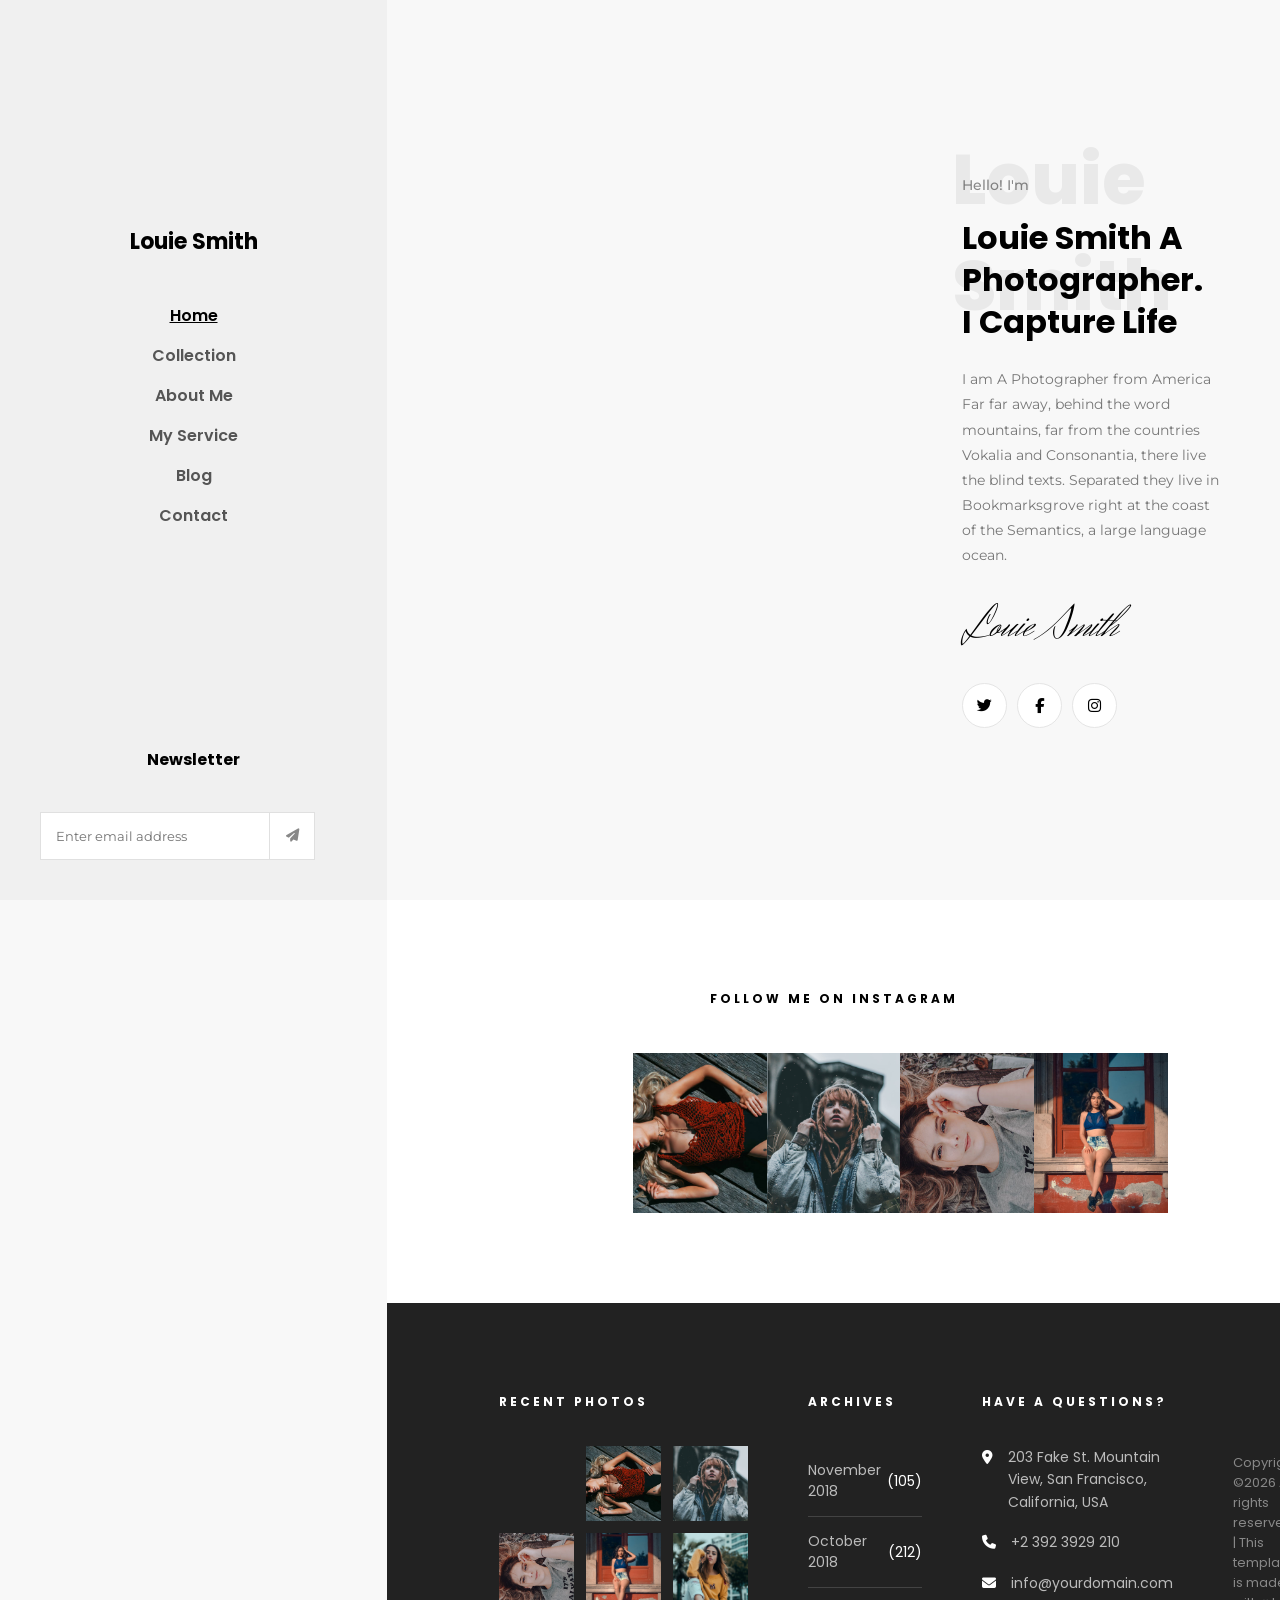
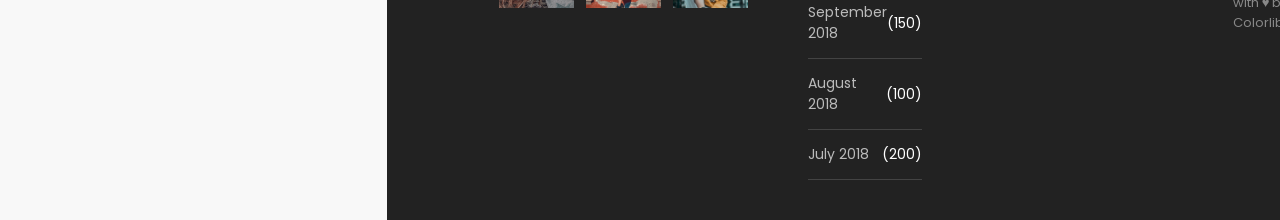
<file: index.html>
<!DOCTYPE html>
<html lang="en">
<head>
    <meta charset="UTF-8">
    <meta name="viewport" content="width=device-width, initial-scale=1.0">
    <title>display flex site</title>
    <link rel="stylesheet" href="home.css">
    <link rel="stylesheet" href="https://cdnjs.cloudflare.com/ajax/libs/font-awesome/6.5.0/css/all.min.css">
    <link rel="preconnect" href="https://fonts.googleapis.com">
    <link rel="preconnect" href="https://fonts.gstatic.com" crossorigin>
    <link href="https://fonts.googleapis.com/css2?family=Poppins:wght@300;400;500;600;700;800&family=Montserrat:wght@400;500;600;700&display=swap" rel="stylesheet">
    <link rel="preconnect" href="https://fonts.googleapis.com">
    <link rel="preconnect" href="https://fonts.gstatic.com" crossorigin>
    <link href="https://fonts.googleapis.com/css2?family=Herr+Von+Muellerhoff&family=Roboto:ital,wght@0,100..900;1,100..900&display=swap" rel="stylesheet">
    <link rel="stylesheet" href="https://cdnjs.cloudflare.com/ajax/libs/font-awesome/6.5.0/css/all.min.css">
    <link href="https://fonts.googleapis.com/css2?family=Dancing+Script:wght@600&family=Poppins:wght@300;400;500;600;700;800&family=Montserrat:wght@400;500;600;700&display=swap" rel="stylesheet">
</head>
<body>
    
</body>
    <div class="espaco1">
        <aside class="barralateral">
            <div class="topobarralateral">
                <div class="louie">
                    <div class="imagemlouie">
                    </div>
                        <h2>Louie Smith</h2>
                    </div>
                    <ul class="home">
                        <li class="aura"><a href="index.html">Home</a></li>
                        <li><a href="collectionindex.html">Collection</a></li>
                        <li><a href="aboutMeindex.html">About Me</a></li>
                        <li><a href="myserciveindex.html">My Service</a></li>
                        <li><a href="blogindex.html">Blog</a></li>
                        <li><a href="contactindex.html">Contact</a></li>
                    </ul>
            </div>

            <div class="caixatxt">
                <h4>Newsletter</h4>
                <form class="Newsletter">
                    <input type="email" placeholder="Enter email address">
                    <button type="submit">
                        <i class="fa-solid fa-paper-plane"></i>
                    </button>
                </form>
            </div>
        </aside>

        <main class="menu">

            <section class="louiegrande">
                <div class="louiegrandeimg2">
                </div>
                <div class="louieinfo">
                    <div class="louisetxt">
                        <span class="hello">Hello! I'm </span>
                        <h1 class="nome"> Louie Smith </h1>
                        <h2 class="titulo">
                            <span class="cor1">Louie Smith</span>
                            <span class="cor2">A Photographer.</span>
                            <span class="cor1">I Capture Life</span>
                        </h2>

                        <p>
                            I am A Photographer from America Far far away, behind the word mountains,
                            far from the countries Vokalia and Consonantia, there live the blind texts.
                            Separated they live in Bookmarksgrove right at the coast of the Semantics,
                            a large language ocean.
                        </p>

                        <h3 class="assinatura"> Louie Smith</h3>
                        <div class="redes">
                            <a href="#"><i class="fa-brands fa-twitter"></i></a>
                            <a href="#"><i class="fa-brands fa-facebook-f"></i></a>
                            <a href="#"><i class="fa-brands fa-instagram"></i></a>
                        </div>


                    </div>

                </div>

            </section>
            <section class="instagram">
            <h2>FOLLOW ME ON INSTAGRAM</h2>

            <div class="insta">
                <a class="instagramimg1 instahover" href="#"></a>
                <a class="instagramimg2 instahover" href="#"></a>
                <a class="instagramimg3 instahover" href="#"></a>
                <a class="instagramimg4 instahover" href="#"></a>
                <a class="instagramimg5 instahover" href="#"></a>
            </div>
      </section>

      <footer class="footer">
        <div class="footer2">
            <div class="footer-fotos">
                <h3>RECENT PHOTOS</h3>
                <div class="fotos">
                    <a class="foto1" href="#"></a>
                    <a class="foto2" href="#"></a>
                    <a class="foto3" href="#"></a>
                    <a class="foto4" href="#"></a>
                    <a class="foto5" href="#"></a>
                    <a class="foto6" href="#"></a>
                </div>

            </div>

            <div class="footer-fotos">
                <h3>ARCHIVES</h3>
                <ul class="archives">
                     <li><span>November 2018</span> <span>(105)</span></li>
                    <li><span>October 2018</span> <span>(212)</span></li>
                    <li><span>September 2018</span> <span>(150)</span></li>
                    <li><span>August 2018</span> <span>(100)</span></li>
                    <li><span>July 2018</span> <span>(200)</span></li>
                </ul>

            </div>
            <div class="footer-fotos">
                <h3>HAVE A QUESTIONS?</h3>

                <div class="contato">
                        <div class="info">
                            <i class="fa-solid fa-location-dot"></i>
                            <p>203 Fake St. Mountain View, San Francisco, California, USA</p>
                        </div>
                        <div class="info">
                            <i class="fa-solid fa-phone"></i>
                            <p>+2 392 3929 210</p>
                        </div>
                        <div class="info">
                            <i class="fa-solid fa-envelope"></i>
                            <p>info@yourdomain.com</p>
                        </div>
                        

                </div>

            </div>
            <div class="copyright">
                <p>Copyright ©2026 All rights reserved | This template is made with ♥ by Colorlib</p>
            </div>

        </div>

      </footer>
        </main>
    </div>
<body>
</body>
</html>
</file>
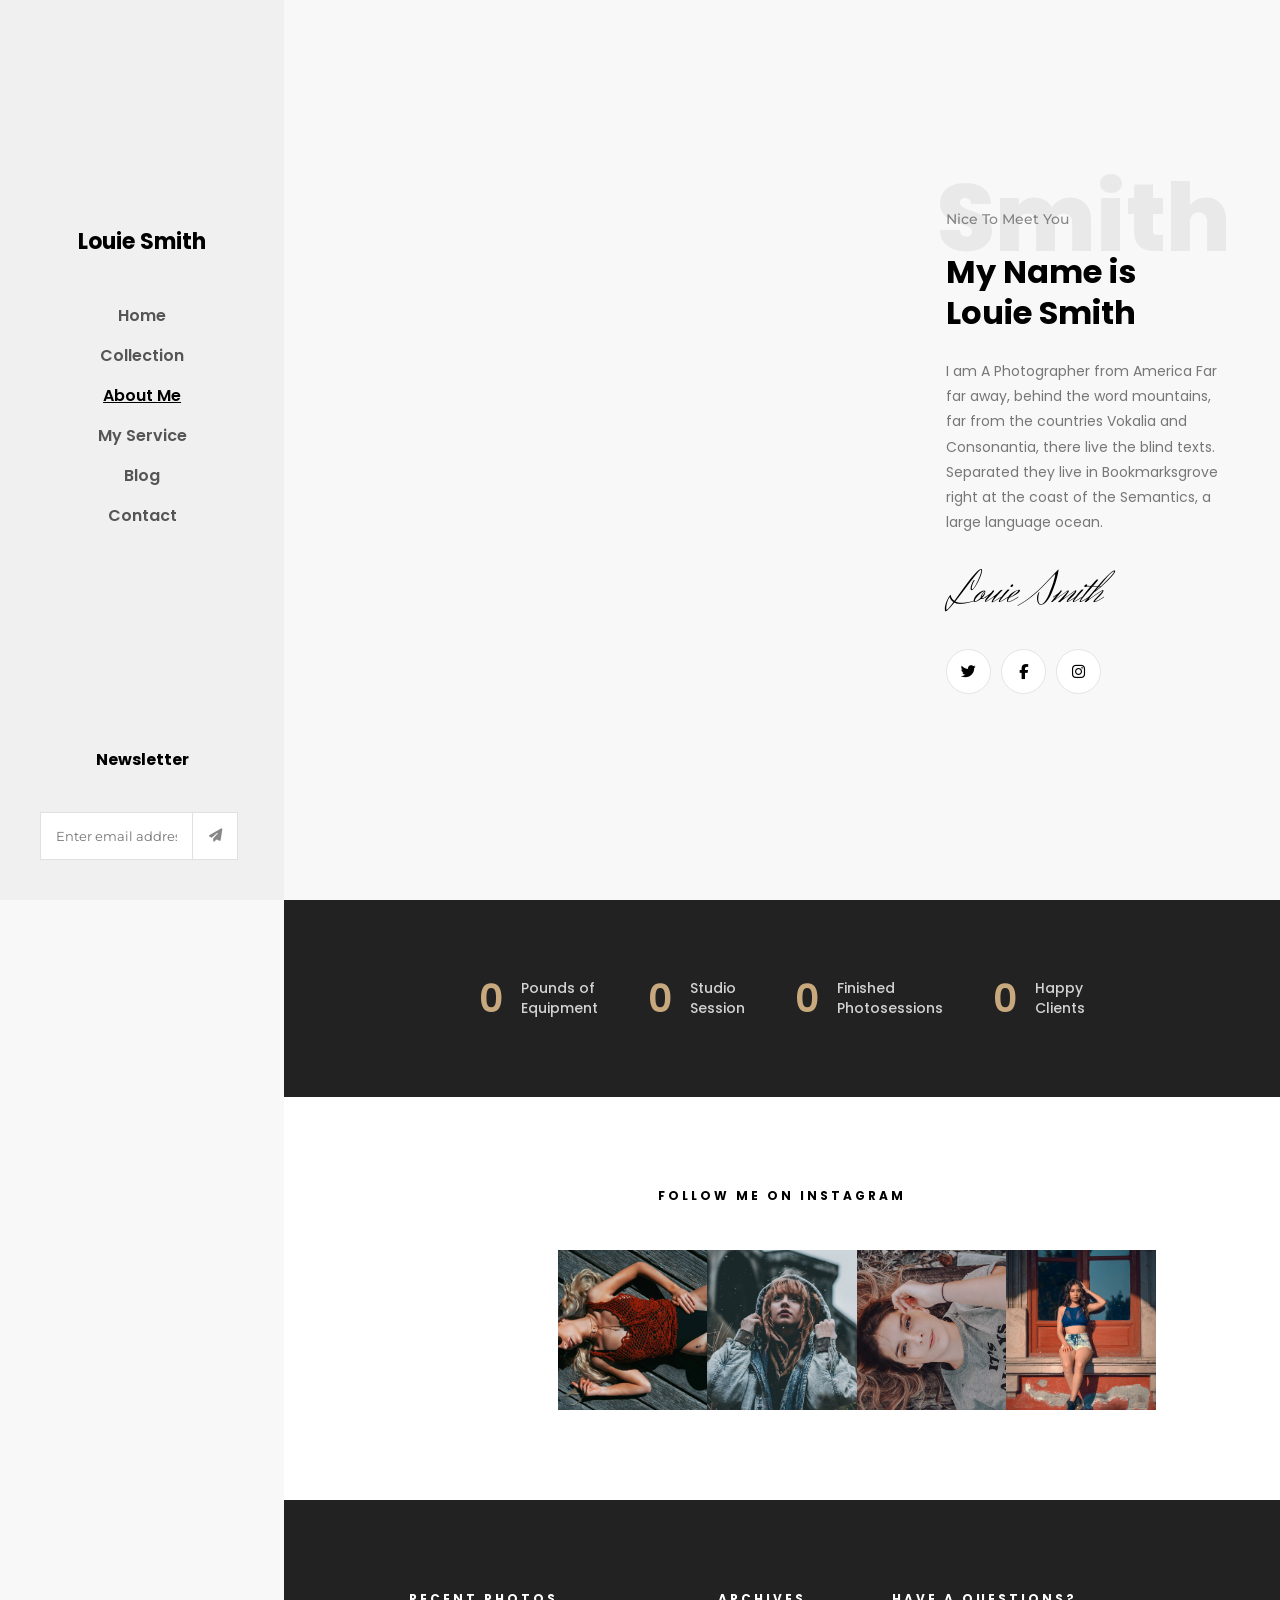
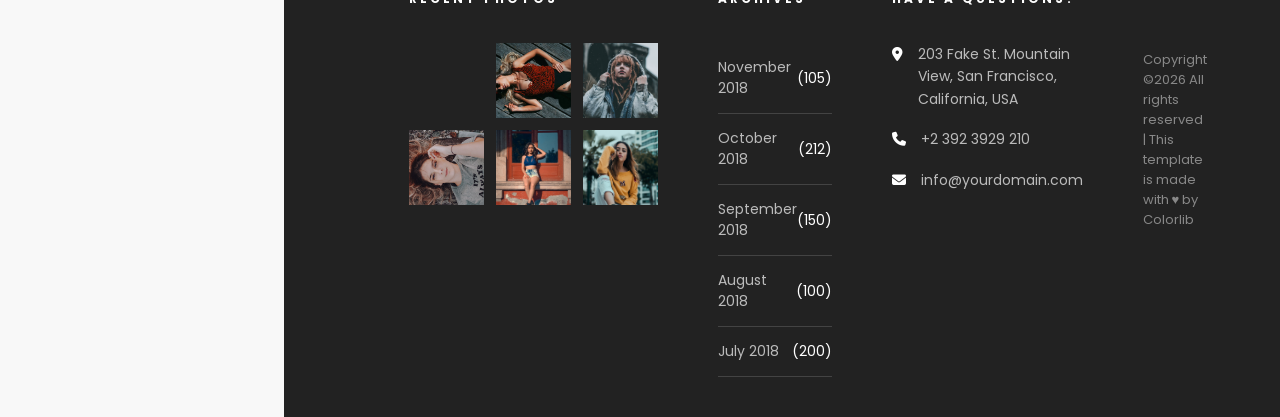
<file: aboutMeindex.html>
<!DOCTYPE html>
<html lang="en">
<head>
    <meta charset="UTF-8">
    <meta name="viewport" content="width=device-width, initial-scale=1.0">
    <title>display flex site</title>
    <link rel="stylesheet" href="about.css">
    <link rel="stylesheet" href="https://cdnjs.cloudflare.com/ajax/libs/font-awesome/6.5.0/css/all.min.css">
    <link rel="preconnect" href="https://fonts.googleapis.com">
    <link rel="preconnect" href="https://fonts.gstatic.com" crossorigin>
    <link href="https://fonts.googleapis.com/css2?family=Poppins:wght@300;400;500;600;700;800&family=Montserrat:wght@400;500;600;700&display=swap" rel="stylesheet">
    <link rel="preconnect" href="https://fonts.googleapis.com">
    <link rel="preconnect" href="https://fonts.gstatic.com" crossorigin>
    <link href="https://fonts.googleapis.com/css2?family=Herr+Von+Muellerhoff&family=Roboto:ital,wght@0,100..900;1,100..900&display=swap" rel="stylesheet">
    <link rel="stylesheet" href="https://cdnjs.cloudflare.com/ajax/libs/font-awesome/6.5.0/css/all.min.css">
    <link href="https://fonts.googleapis.com/css2?family=Dancing+Script:wght@600&family=Poppins:wght@300;400;500;600;700;800&family=Montserrat:wght@400;500;600;700&display=swap" rel="stylesheet">
</head>
<body>
    <div class="espaco1">
        <aside class="barralateral">
            <div class="topobarralateral">
                <div class="louie">
                    <div class="imagemlouie">
                    </div>
                        <h2>Louie Smith</h2>
                    </div>
                    <ul class="home">
                        <li><a href="index.html">Home</a></li>
                        <li><a href="collectionindex.html">Collection</a></li>
                        <li class="aura"><a href="aboutMeindex.html">About Me</a></li>
                        <li><a href="myserciveindex.html">My Service</a></li>
                        <li><a href="blogindex.html">Blog</a></li>
                        <li><a href="contactindex.html">Contact</a></li>
                    </ul>
            </div>

            <div class="caixatxt">
                <h4>Newsletter</h4>
                <form class="Newsletter">
                    <input type="email" placeholder="Enter email address">
                    <button type="submit">
                        <i class="fa-solid fa-paper-plane"></i>
                    </button>
                </form>
            </div>
        </aside>

        <main class="menu">
            <section class="about">
                <div class="img">
                </div>
                <div class="infomenu">
                        <div class="infotxt">
                            <span class="subtitulo">Nice To Meet You</span>
                            <h1 class="nome">Smith</h1>

                                <h2 class="titulo">My Name is Louie Smith</h2>

            <p>
              I am A Photographer from America Far far away, behind the word mountains,
              far from the countries Vokalia and Consonantia, there live the blind texts.
              Separated they live in Bookmarksgrove right at the coast of the Semantics,
              a large language ocean.
            </p>

            <h3 class="assinatura">Louie Smith</h3>

                                <div class="redes">
                                    <a href="#"><i class="fa-brands fa-twitter"></i></a>
                                    <a href="#"><i class="fa-brands fa-facebook-f"></i></a>
                                    <a href="#"><i class="fa-brands fa-instagram"></i></a>
                                </div>
                        </div>
                </div>

            </section>

        <section class="contadores">
            <div class="contadorhugo ">
                <h2 class="contador" data-target="120">0</h2>
                <p>Pounds of<br>Equipment</p>
            </div>

            <div class="contadorhugo">
                 <h2 class="contador" data-target="150">0</h2>
                <p>Studio<br>Session</p>
            </div>

            <div class="contadorhugo">
                <h2 class="contador" data-target="200">0</h2>
                <p>Finished<br>Photosessions</p>
             </div>

            <div class="contadorhugo">
                <h2 class="contador" data-target="200">0</h2>
                <p>Happy<br>Clients</p>
            </div>

            </section>

            <section class="instagram">
            <h2>FOLLOW ME ON INSTAGRAM</h2>

            <div class="insta">
                <a class="instagramimg1 instahover" href="#"></a>
                <a class="instagramimg2 instahover" href="#"></a>
                <a class="instagramimg3 instahover" href="#"></a>
                <a class="instagramimg4 instahover" href="#"></a>
                <a class="instagramimg5 instahover" href="#"></a>
            </div>
            </section>
            
            
            <footer class="footer">
        <div class="footer2">
            <div class="footer-fotos">
                <h3>RECENT PHOTOS</h3>
                <div class="fotos">
                    <a class="foto1" href="#"></a>
                    <a class="foto2" href="#"></a>
                    <a class="foto3" href="#"></a>
                    <a class="foto4" href="#"></a>
                    <a class="foto5" href="#"></a>
                    <a class="foto6" href="#"></a>
                </div>

            </div>

            <div class="footer-fotos">
                <h3>ARCHIVES</h3>
                <ul class="archives">
                     <li><span>November 2018</span> <span>(105)</span></li>
                    <li><span>October 2018</span> <span>(212)</span></li>
                    <li><span>September 2018</span> <span>(150)</span></li>
                    <li><span>August 2018</span> <span>(100)</span></li>
                    <li><span>July 2018</span> <span>(200)</span></li>
                </ul>

            </div>
            <div class="footer-fotos">
                <h3>HAVE A QUESTIONS?</h3>

                <div class="contato">
                        <div class="info">
                            <i class="fa-solid fa-location-dot"></i>
                            <p>203 Fake St. Mountain View, San Francisco, California, USA</p>
                        </div>
                        <div class="info">
                            <i class="fa-solid fa-phone"></i>
                            <p>+2 392 3929 210</p>
                        </div>
                        <div class="info">
                            <i class="fa-solid fa-envelope"></i>
                            <p>info@yourdomain.com</p>
                        </div>
                        

                </div>

            </div>
            <div class="copyright">
                <p>Copyright ©2026 All rights reserved | This template is made with ♥ by Colorlib</p>
            </div>

        </div>

      </footer>
    </main>
    </div>

    <script>
    const counters = document.querySelectorAll(".counter");

    counters.forEach(counter => {
      counter.innerText = "0";

      const updateCounter = () => {
        const target = +counter.getAttribute("data-target");
        const current = +counter.innerText;

        const increment = target / 60;

        if (current < target) {
          counter.innerText = Math.ceil(current + increment);
          setTimeout(updateCounter, 50);
        } else {
          counter.innerText = target;
        }
      };

      updateCounter();
    });
  </script>

    
</body>
</html>
</file>
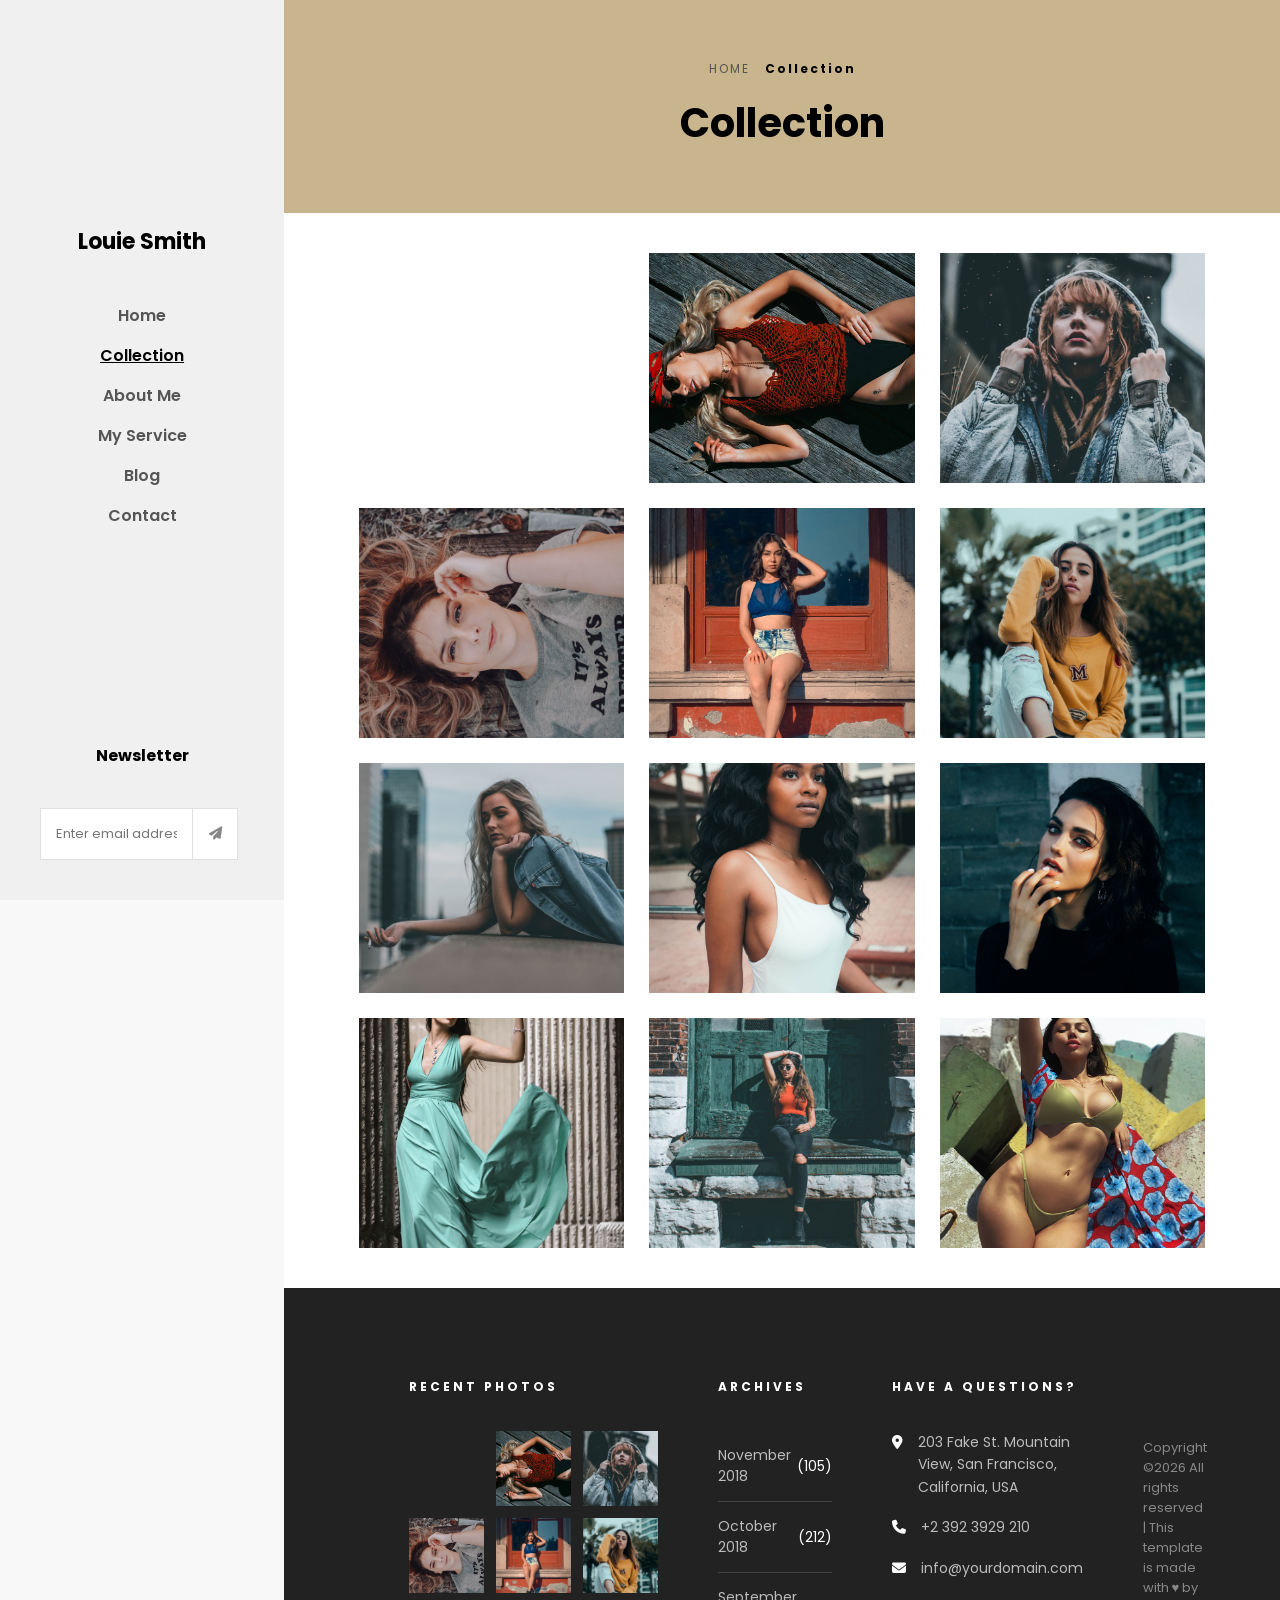
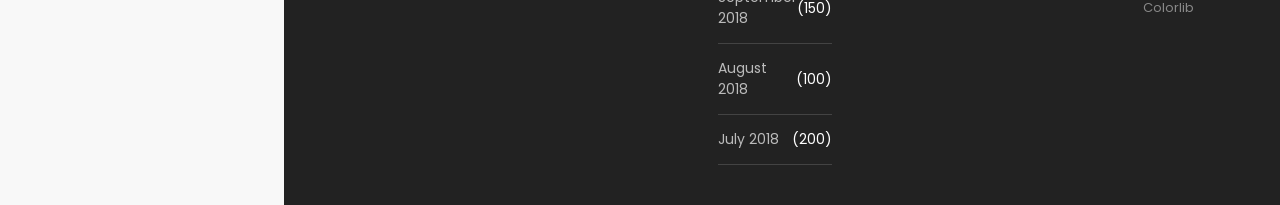
<file: collectionindex.html>
<!DOCTYPE html>
<html lang="en">
<head>
    <meta charset="UTF-8">
    <meta name="viewport" content="width=device-width, initial-scale=1.0">
    <title>display flex site</title>
    <link rel="stylesheet" href="collection.css">
    <link rel="stylesheet" href="https://cdnjs.cloudflare.com/ajax/libs/font-awesome/6.5.0/css/all.min.css">
    <link rel="preconnect" href="https://fonts.googleapis.com">
    <link rel="preconnect" href="https://fonts.gstatic.com" crossorigin>
    <link href="https://fonts.googleapis.com/css2?family=Poppins:wght@300;400;500;600;700;800&family=Montserrat:wght@400;500;600;700&display=swap" rel="stylesheet">
    <link rel="preconnect" href="https://fonts.googleapis.com">
    <link rel="preconnect" href="https://fonts.gstatic.com" crossorigin>
    <link href="https://fonts.googleapis.com/css2?family=Herr+Von+Muellerhoff&family=Roboto:ital,wght@0,100..900;1,100..900&display=swap" rel="stylesheet">
    <link rel="stylesheet" href="https://cdnjs.cloudflare.com/ajax/libs/font-awesome/6.5.0/css/all.min.css">
    <link href="https://fonts.googleapis.com/css2?family=Dancing+Script:wght@600&family=Poppins:wght@300;400;500;600;700;800&family=Montserrat:wght@400;500;600;700&display=swap" rel="stylesheet">
</head>
<body>
    <div class="espaco1">
        <aside class="barralateral">
            <div class="topobarralateral">
                <div class="louie">
                    <div class="imagemlouie">
                    </div>
                        <h2>Louie Smith</h2>
                    </div>
                    <ul class="home">
                        <li><a href="index.html">Home</a></li>
                        <li class="aura"><a href="collectionindex.html">Collection</a></li>
                        <li><a href="aboutMeindex.html">About Me</a></li>
                        <li><a href="myserciveindex.html">My Service</a></li>
                        <li><a href="blogindex.html">Blog</a></li>
                        <li><a href="contactindex.html">Contact</a></li>
                    </ul>
            </div>

            <div class="caixatxt">
                <h4>Newsletter</h4>
                <form class="Newsletter">
                    <input type="email" placeholder="Enter email address">
                    <button type="submit">
                        <i class="fa-solid fa-paper-plane"></i>
                    </button>
                </form>
            </div>
        </aside>

        <main class="menu">
            
            <section class="topo">
               <div class="topo-inner">
               <p class="breadcrumb">
                <a href="homeindex.html">HOME</a>
                <span>Collection</span>
            </p>
            <h1>Collection</h1>
        </div>
            </section>

            <section class="galeria">
                
        <div class="linha">
                    <a href="#" class="foto img1">
            <div class="overlay">
              <h3>Photo 01</h3>
              <span>Travel</span>
            </div>
          </a>

          <a href="#" class="foto img2">
            <div class="overlay">
              <h3>Photo 02</h3>
              <span>Nature</span>
            </div>
          </a>

          <a href="#" class="foto img3">
            <div class="overlay">
              <h3>Photo 03</h3>
              <span>Fashion</span>
                     </div>
                    </a>
        </div>

        <div class="linha">
            <a href="#" class="foto img4">
            <div class="overlay">
              <h3>Photo 04</h3>
              <span>Travel</span>
            </div>
          </a>

          <a href="#" class="foto img5">
            <div class="overlay">
              <h3>Photo 05</h3>
              <span>Travel</span>
            </div>
          </a>

          <a href="#" class="foto img6">
            <div class="overlay">
              <h3>Photo 06</h3>
              <span>Travel</span>
            </div>
          </a>
        </div>

        <div class="linha">
            <a href="#" class="foto img7">
            <div class="overlay">
              <h3>Photo 07</h3>
              <span>Model</span>
            </div>
          </a>

          <a href="#" class="foto img8">
            <div class="overlay">
              <h3>Photo 08</h3>
              <span>Nature</span>
            </div>
          </a>

          <a href="#" class="foto img9">
            <div class="overlay">
              <h3>Photo 09</h3>
              <span>Technology</span>
            </div>
          </a>
        </div>

        <div class="linha">
            <a href="#" class="foto img10">
            <div class="overlay">
              <h3>Photo 10</h3>
              <span>Model</span>
            </div>
          </a>

          <a href="#" class="foto img11">
            <div class="overlay">
              <h3>Photo 11</h3>
              <span>Fashion</span>
            </div>
          </a>

          <a href="#" class="foto img12">
            <div class="overlay">
              <h3>Photo 12</h3>
              <span>Photography</span>
            </div>
          </a>
        </div>

        </section>
        

        <footer class="footer">
        <div class="footer2">
            <div class="footer-fotos">
                <h3>RECENT PHOTOS</h3>
                <div class="fotos">
                    <a class="foto1" href="#"></a>
                    <a class="foto2" href="#"></a>
                    <a class="foto3" href="#"></a>
                    <a class="foto4" href="#"></a>
                    <a class="foto5" href="#"></a>
                    <a class="foto6" href="#"></a>
                </div>

            </div>

            <div class="footer-fotos">
                <h3>ARCHIVES</h3>
                <ul class="archives">
                     <li><span>November 2018</span> <span>(105)</span></li>
                    <li><span>October 2018</span> <span>(212)</span></li>
                    <li><span>September 2018</span> <span>(150)</span></li>
                    <li><span>August 2018</span> <span>(100)</span></li>
                    <li><span>July 2018</span> <span>(200)</span></li>
                </ul>

            </div>
            <div class="footer-fotos">
                <h3>HAVE A QUESTIONS?</h3>

                <div class="contato">
                        <div class="info">
                            <i class="fa-solid fa-location-dot"></i>
                            <p>203 Fake St. Mountain View, San Francisco, California, USA</p>
                        </div>
                        <div class="info">
                            <i class="fa-solid fa-phone"></i>
                            <p>+2 392 3929 210</p>
                        </div>
                        <div class="info">
                            <i class="fa-solid fa-envelope"></i>
                            <p>info@yourdomain.com</p>
                        </div>
                        

                </div>

            </div>
            <div class="copyright">
                <p>Copyright ©2026 All rights reserved | This template is made with ♥ by Colorlib</p>
            </div>

        </div>

      </footer>
    </main>
    </div>
    
</body>
</html>
</file>
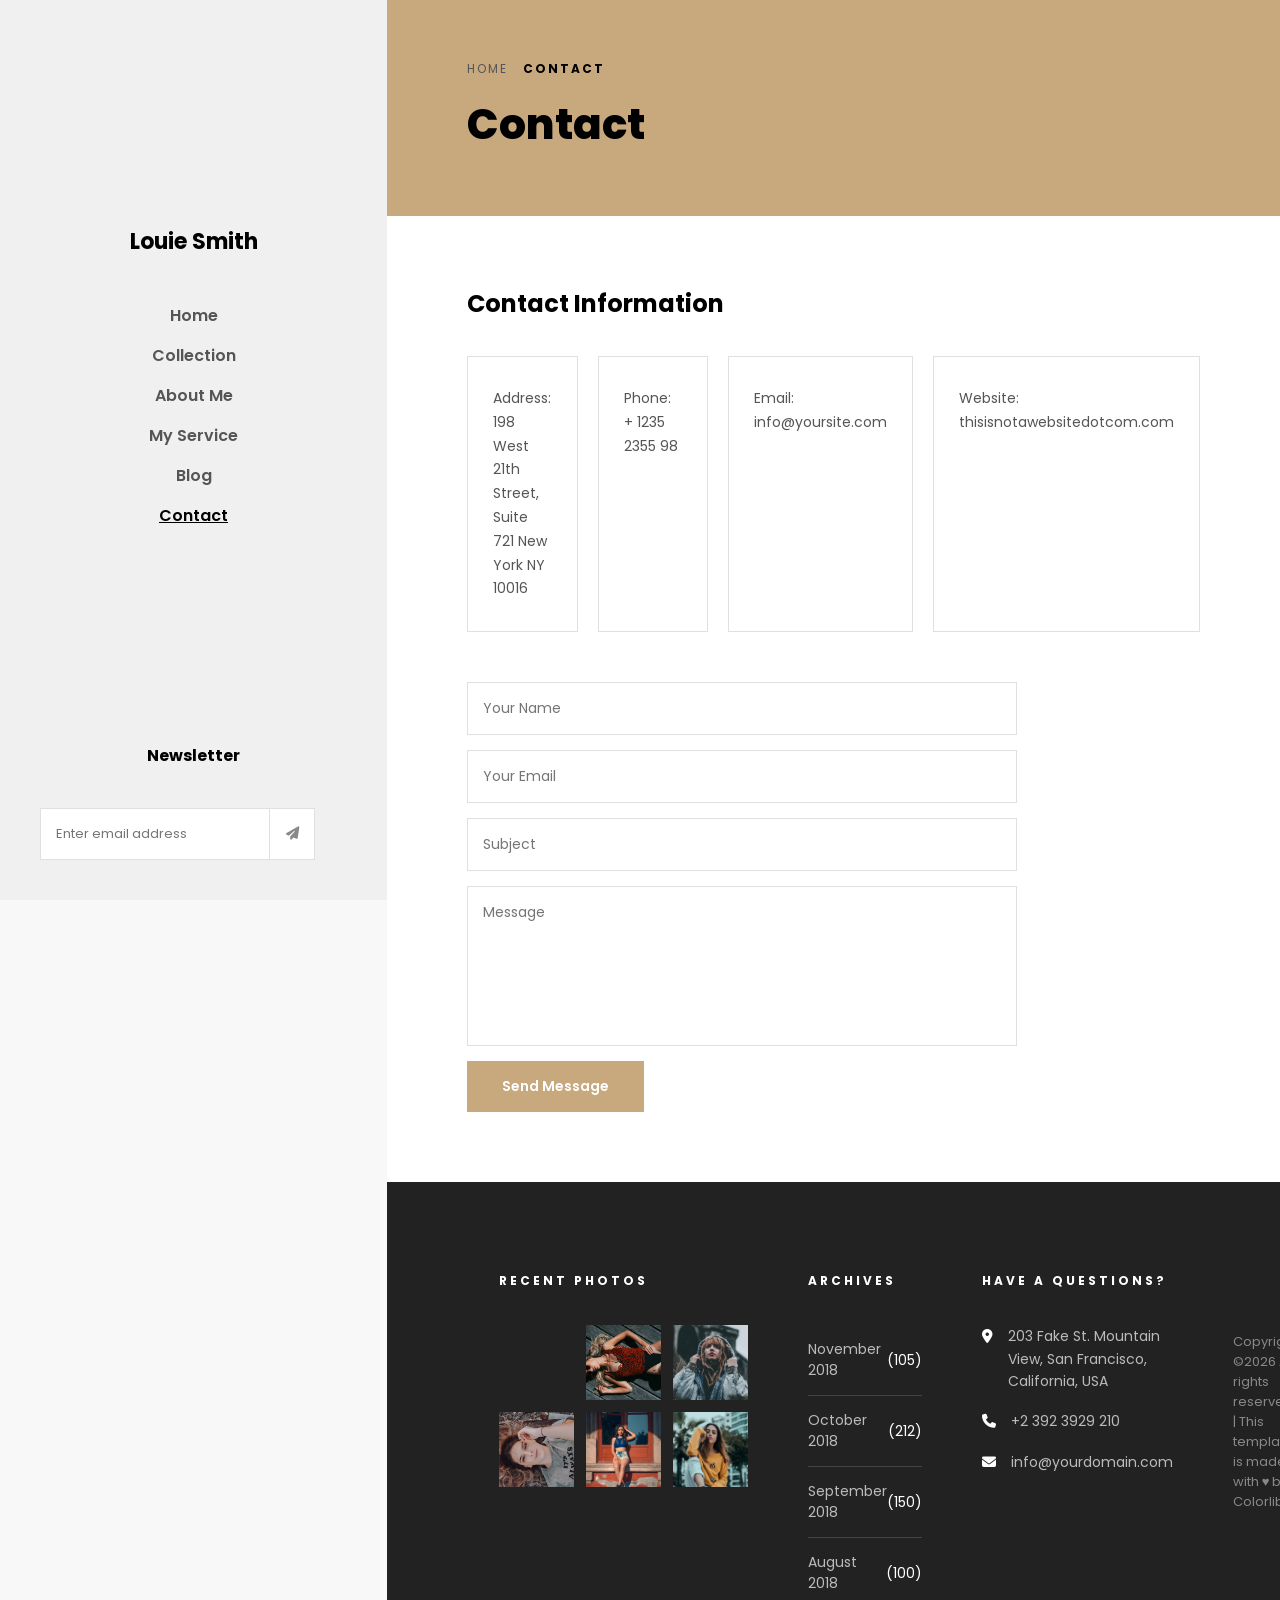
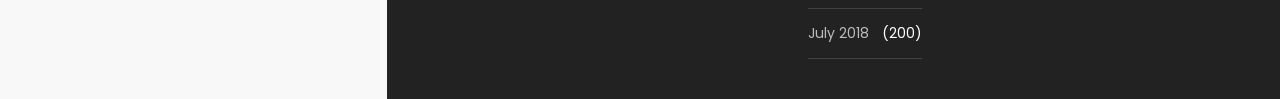
<file: contactindex.html>
<!DOCTYPE html>
<html lang="en">
<head>
    <meta charset="UTF-8">
    <meta name="viewport" content="width=device-width, initial-scale=1.0">
    <title>display flex site</title>
    <link rel="stylesheet" href="contact.css">
    <link rel="stylesheet" href="https://cdnjs.cloudflare.com/ajax/libs/font-awesome/6.5.0/css/all.min.css">
    <link rel="preconnect" href="https://fonts.googleapis.com">
    <link rel="preconnect" href="https://fonts.gstatic.com" crossorigin>
    <link href="https://fonts.googleapis.com/css2?family=Poppins:wght@300;400;500;600;700;800&family=Montserrat:wght@400;500;600;700&display=swap" rel="stylesheet">
    <link rel="preconnect" href="https://fonts.googleapis.com">
    <link rel="preconnect" href="https://fonts.gstatic.com" crossorigin>
    <link href="https://fonts.googleapis.com/css2?family=Herr+Von+Muellerhoff&family=Roboto:ital,wght@0,100..900;1,100..900&display=swap" rel="stylesheet">
    <link rel="stylesheet" href="https://cdnjs.cloudflare.com/ajax/libs/font-awesome/6.5.0/css/all.min.css">
    <link href="https://fonts.googleapis.com/css2?family=Dancing+Script:wght@600&family=Poppins:wght@300;400;500;600;700;800&family=Montserrat:wght@400;500;600;700&display=swap" rel="stylesheet">
</head>
<body>
     <div class="espaco1">
        <aside class="barralateral">
            <div class="topobarralateral">
                <div class="louie">
                    <div class="imagemlouie">
                    </div>
                        <h2>Louie Smith</h2>
                    </div>
                    <ul class="home">
                        <li><a href="index.html">Home</a></li>
                        <li><a href="collectionindex.html">Collection</a></li>
                        <li><a href="aboutMeindex.html">About Me</a></li>
                        <li><a href="myserciveindex.html">My Service</a></li>
                        <li><a href="blogindex.html">Blog</a></li>
                        <li class="aura"><a href="contactindex.html">Contact</a></li>
                    </ul>
            </div>

            <div class="caixatxt">
                <h4>Newsletter</h4>
                <form class="Newsletter">
                    <input type="email" placeholder="Enter email address">
                    <button type="submit">
                        <i class="fa-solid fa-paper-plane"></i>
                    </button>
                </form>
            </div>
        </aside>

        <main class="menu">

    <section class="topo-contact">
        <div class="topo-inner">
            <p class="breadcrumb">
                <a href="homeindex.html">HOME</a>
                <span>CONTACT</span>
            </p>
            <h1>Contact</h1>
        </div>
    </section>

    <section class="conteudo-contact">
        <div class="bloco-contact">
            <h2>Contact Information</h2>

            <div class="cartoes-info">
                <div class="cartao">
                    <p>Address: 198 West 21th Street, Suite 721 New York NY 10016</p>
                </div>
                <div class="cartao">
                    <p>Phone: + 1235 2355 98</p>
                </div>
                <div class="cartao">
                    <p>Email: info@yoursite.com</p>
                </div>
                <div class="cartao">
                    <p>Website: thisisnotawebsitedotcom.com</p>
                </div>
            </div>

            <div class="formulario">
                <form>
                    <input type="text" placeholder="Your Name">
                    <input type="email" placeholder="Your Email">
                    <input type="text" placeholder="Subject">
                    <textarea placeholder="Message"></textarea>
                    <button type="submit">Send Message</button>
                </form>
            </div>

        </div>
    </section>

    <footer class="footer">
                <div class="footer2">

                    <div class="footer-fotos">
                        <h3>RECENT PHOTOS</h3>
                        <div class="fotos">
                            <a class="foto1" href="#"></a>
                            <a class="foto2" href="#"></a>
                            <a class="foto3" href="#"></a>
                            <a class="foto4" href="#"></a>
                            <a class="foto5" href="#"></a>
                            <a class="foto6" href="#"></a>
                        </div>
                    </div>

                    <div class="footer-fotos">
                        <h3>ARCHIVES</h3>
                        <ul class="archives">
                            <li><span>November 2018</span><span>(105)</span></li>
                            <li><span>October 2018</span><span>(212)</span></li>
                            <li><span>September 2018</span><span>(150)</span></li>
                            <li><span>August 2018</span><span>(100)</span></li>
                            <li><span>July 2018</span><span>(200)</span></li>
                        </ul>
                    </div>

                    <div class="footer-fotos">
                        <h3>HAVE A QUESTIONS?</h3>
                        <div class="contato">
                            <div class="info">
                                <i class="fa-solid fa-location-dot"></i>
                                <p>203 Fake St. Mountain View, San Francisco, California, USA</p>
                            </div>
                            <div class="info">
                                <i class="fa-solid fa-phone"></i>
                                <p>+2 392 3929 210</p>
                            </div>
                            <div class="info">
                                <i class="fa-solid fa-envelope"></i>
                                <p>info@yourdomain.com</p>
                            </div>
                        </div>
                    </div>

                    <div class="copyright">
                        <p>Copyright ©2026 All rights reserved | This template is made with ♥ by Colorlib</p>
                    </div>

                </div>
            </footer>

</main>


</body>
</html>
</file>
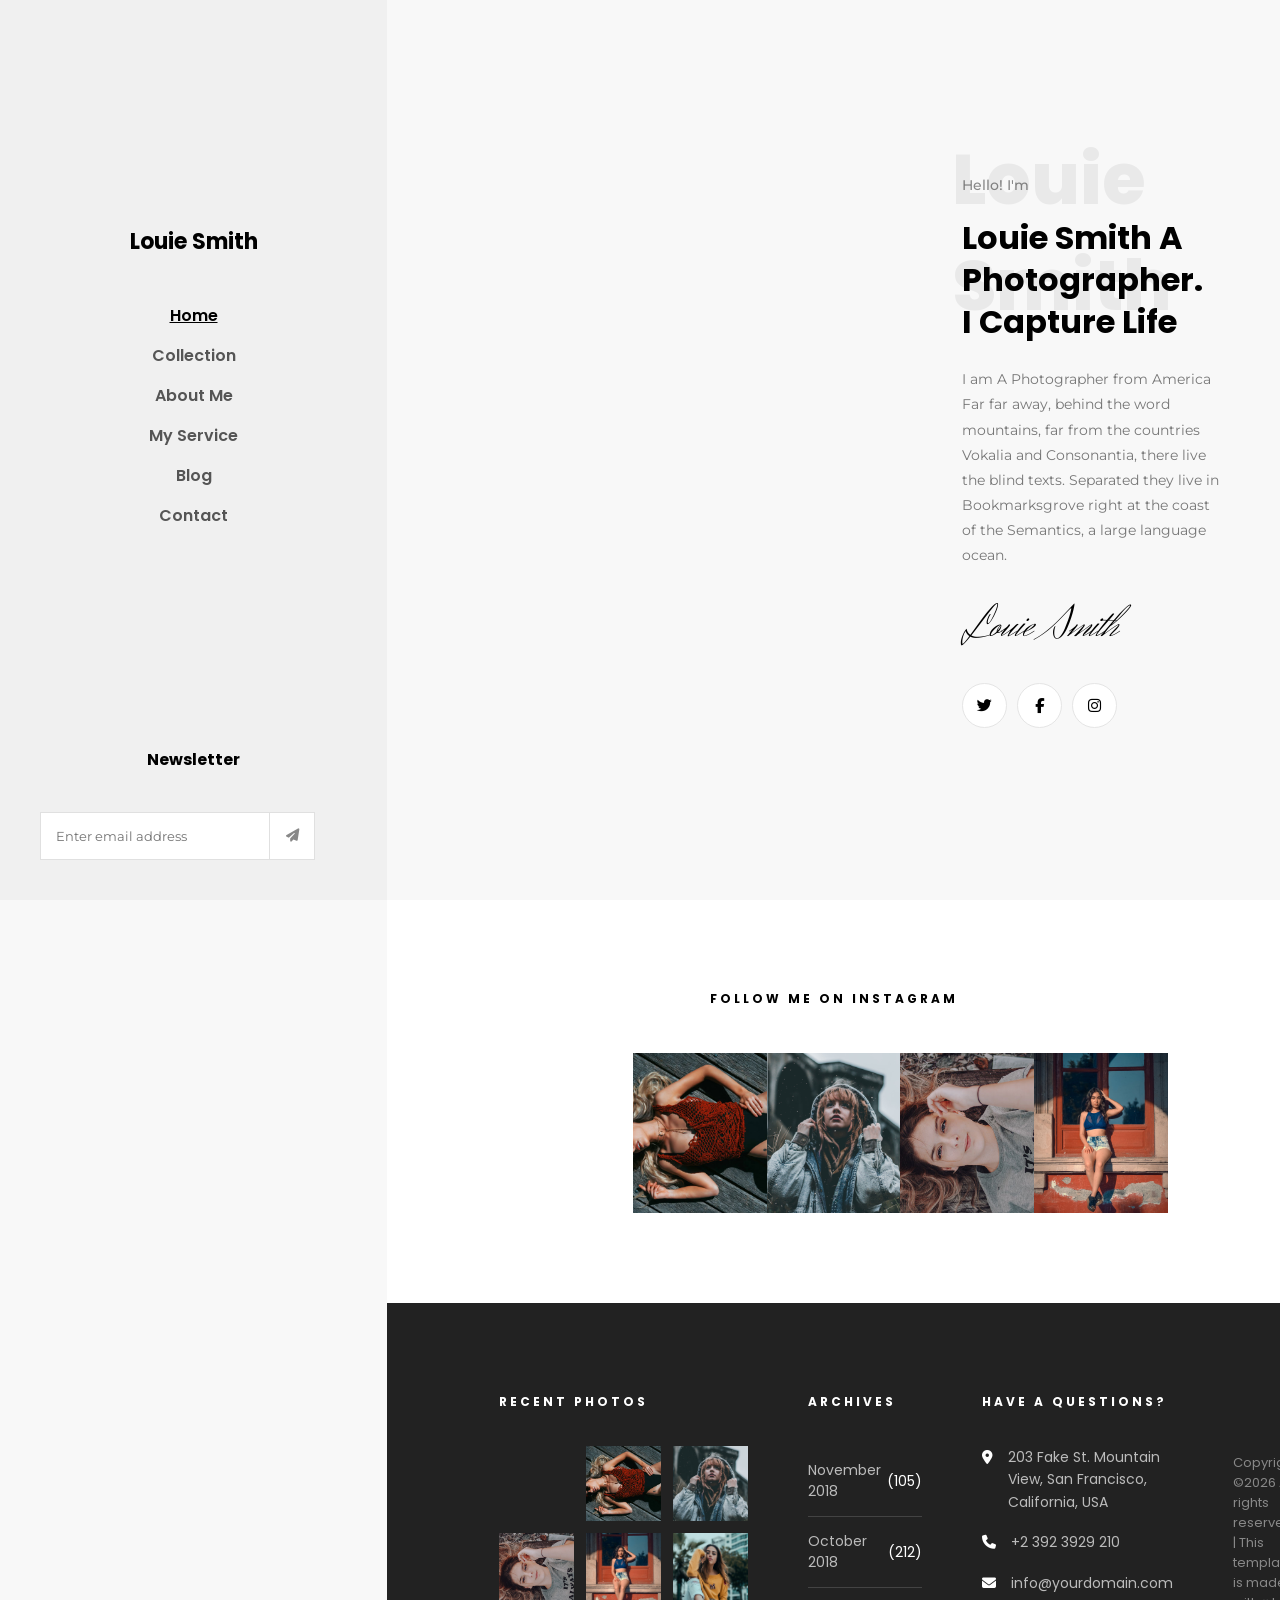
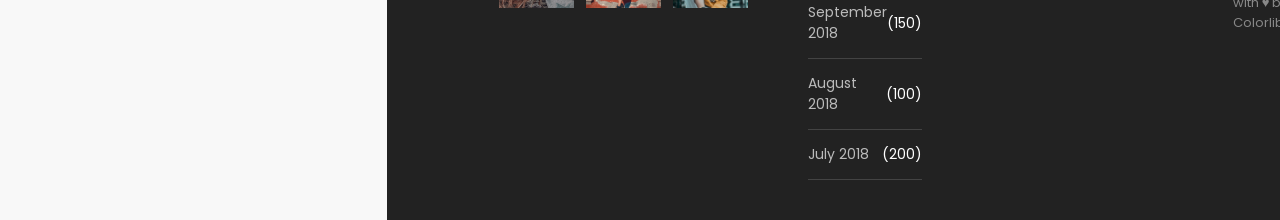
<file: homeindex.html>
<!DOCTYPE html>
<html lang="en">
<head>
    <meta charset="UTF-8">
    <meta name="viewport" content="width=device-width, initial-scale=1.0">
    <title>display flex site</title>
    <link rel="stylesheet" href="home.css">
    <link rel="stylesheet" href="https://cdnjs.cloudflare.com/ajax/libs/font-awesome/6.5.0/css/all.min.css">
    <link rel="preconnect" href="https://fonts.googleapis.com">
    <link rel="preconnect" href="https://fonts.gstatic.com" crossorigin>
    <link href="https://fonts.googleapis.com/css2?family=Poppins:wght@300;400;500;600;700;800&family=Montserrat:wght@400;500;600;700&display=swap" rel="stylesheet">
    <link rel="preconnect" href="https://fonts.googleapis.com">
    <link rel="preconnect" href="https://fonts.gstatic.com" crossorigin>
    <link href="https://fonts.googleapis.com/css2?family=Herr+Von+Muellerhoff&family=Roboto:ital,wght@0,100..900;1,100..900&display=swap" rel="stylesheet">
    <link rel="stylesheet" href="https://cdnjs.cloudflare.com/ajax/libs/font-awesome/6.5.0/css/all.min.css">
    <link href="https://fonts.googleapis.com/css2?family=Dancing+Script:wght@600&family=Poppins:wght@300;400;500;600;700;800&family=Montserrat:wght@400;500;600;700&display=swap" rel="stylesheet">
</head>
<body>
    
</body>
    <div class="espaco1">
        <aside class="barralateral">
            <div class="topobarralateral">
                <div class="louie">
                    <div class="imagemlouie">
                    </div>
                        <h2>Louie Smith</h2>
                    </div>
                    <ul class="home">
                        <li class="aura"><a href="homeindex.html">Home</a></li>
                        <li><a href="collectionindex.html">Collection</a></li>
                        <li><a href="aboutMeindex.html">About Me</a></li>
                        <li><a href="myserciveindex.html">My Service</a></li>
                        <li><a href="blogindex.html">Blog</a></li>
                        <li><a href="contactindex.html">Contact</a></li>
                    </ul>
            </div>

            <div class="caixatxt">
                <h4>Newsletter</h4>
                <form class="Newsletter">
                    <input type="email" placeholder="Enter email address">
                    <button type="submit">
                        <i class="fa-solid fa-paper-plane"></i>
                    </button>
                </form>
            </div>
        </aside>

        <main class="menu">

            <section class="louiegrande">
                <div class="louiegrandeimg2">
                </div>
                <div class="louieinfo">
                    <div class="louisetxt">
                        <span class="hello">Hello! I'm </span>
                        <h1 class="nome"> Louie Smith </h1>
                        <h2 class="titulo">
                            <span class="cor1">Louie Smith</span>
                            <span class="cor2">A Photographer.</span>
                            <span class="cor1">I Capture Life</span>
                        </h2>

                        <p>
                            I am A Photographer from America Far far away, behind the word mountains,
                            far from the countries Vokalia and Consonantia, there live the blind texts.
                            Separated they live in Bookmarksgrove right at the coast of the Semantics,
                            a large language ocean.
                        </p>

                        <h3 class="assinatura"> Louie Smith</h3>
                        <div class="redes">
                            <a href="#"><i class="fa-brands fa-twitter"></i></a>
                            <a href="#"><i class="fa-brands fa-facebook-f"></i></a>
                            <a href="#"><i class="fa-brands fa-instagram"></i></a>
                        </div>


                    </div>

                </div>

            </section>
            <section class="instagram">
            <h2>FOLLOW ME ON INSTAGRAM</h2>

            <div class="insta">
                <a class="instagramimg1 instahover" href="#"></a>
                <a class="instagramimg2 instahover" href="#"></a>
                <a class="instagramimg3 instahover" href="#"></a>
                <a class="instagramimg4 instahover" href="#"></a>
                <a class="instagramimg5 instahover" href="#"></a>
            </div>
      </section>

      <footer class="footer">
        <div class="footer2">
            <div class="footer-fotos">
                <h3>RECENT PHOTOS</h3>
                <div class="fotos">
                    <a class="foto1" href="#"></a>
                    <a class="foto2" href="#"></a>
                    <a class="foto3" href="#"></a>
                    <a class="foto4" href="#"></a>
                    <a class="foto5" href="#"></a>
                    <a class="foto6" href="#"></a>
                </div>

            </div>

            <div class="footer-fotos">
                <h3>ARCHIVES</h3>
                <ul class="archives">
                     <li><span>November 2018</span> <span>(105)</span></li>
                    <li><span>October 2018</span> <span>(212)</span></li>
                    <li><span>September 2018</span> <span>(150)</span></li>
                    <li><span>August 2018</span> <span>(100)</span></li>
                    <li><span>July 2018</span> <span>(200)</span></li>
                </ul>

            </div>
            <div class="footer-fotos">
                <h3>HAVE A QUESTIONS?</h3>

                <div class="contato">
                        <div class="info">
                            <i class="fa-solid fa-location-dot"></i>
                            <p>203 Fake St. Mountain View, San Francisco, California, USA</p>
                        </div>
                        <div class="info">
                            <i class="fa-solid fa-phone"></i>
                            <p>+2 392 3929 210</p>
                        </div>
                        <div class="info">
                            <i class="fa-solid fa-envelope"></i>
                            <p>info@yourdomain.com</p>
                        </div>
                        

                </div>

            </div>
            <div class="copyright">
                <p>Copyright ©2026 All rights reserved | This template is made with ♥ by Colorlib</p>
            </div>

        </div>

      </footer>
        </main>
    </div>
<body>
</body>
</html>
</file>
<file: home.css>
*{
    margin: 0;
    padding: 0;
    box-sizing: border-box;
    font-family: "Poppins", sans-serif;
}

body{
    background: #f8f8f8; 
}

.espaco1{
    display: flex;
    min-height: 100vh;
}

.barralateral{
  font-family: 'Poppins', sans-serif;
    background-color: #f0f0f0;
    position: sticky;
    top: 0;
    height: 100vh;
    display: flex;
    flex-direction: column;
    justify-content: space-between;
    padding: 40px 40px;
    width: 43vh;
    z-index: 10;
}

.topobarralateral{
  font-family: 'Montserrat', Arial, sans-serif;
    display: flex;
    flex-direction: column;
    align-items: center;
}

.louie{
    display: flex;
    flex-direction: column;
    align-items: center;
    gap: 15px;
}

.imagemlouie{
    width: 170px;
    height: 170px;
    border-radius: 50%;
    background-image: url("https://preview.colorlib.com/theme/louie/images/author.jpg");
    background-size: cover;
    background-position: center;
}

.louie h2{
    font-size: 22px;
    font-weight: 700;
    color: #000;
}

.home{
    margin-top: 45px;
    list-style: none;
    display: flex;
    flex-direction: column;
    align-items: center;
}
  
.home a{
    text-decoration: none;
    font-size: 16px;
    font-weight: 600;
    color: #555;
    display: flex;
    justify-content: space-around;
    height: 40px;
}
  
.aura a{
    color: #000000;
    text-decoration: underline;
}
  
  
.caixatxt{
    text-align: center;
    width: 100%;
}
  
.caixatxt h4{
    font-size: 16px;
    font-weight: 700;
    margin-bottom: 40px;
    color: #000;
}
  
.Newsletter{
  font-family: 'Montserrat', Arial, sans-serif;
    width: 100%;
    display: flex;
}
  
.Newsletter input{
  font-family: 'Montserrat', Arial, sans-serif;
    width: 75%;
    padding: 15px;
    border: 1px solid #e0e0e0;
    outline: none;
    font-size: 13px;
}
  
.Newsletter button{
    width: 45px;
    border: 1px solid #e0e0e0;
    border-left: #00000000;
    outline: none;
    background: white;
    cursor: pointer;
  
    display: flex;
    align-items: center;
    justify-content: center;
}
  
.Newsletter button i{
    color: #888;
}

.menu{
  flex: 1;
  background: #f8f8f8;
}


.louiegrande{
  display: flex;
  height: 100vh;
}


.louiegrandeimg2{
  flex: 2;
  background-image: url("https://preview.colorlib.com/theme/louie/images/author-2.jpg");
  background-size: cover;
  background-position: center;
  position: relative;
  left: -10vh;
  z-index: 9;
}

.louieinfo{
  flex: 1;
  background: #f8f8f8;

  display: flex;
  align-items: center;
  justify-content: center;

  padding: 60px;
}


.louisetxt{
  position: relative;
  width: 100%;
}


.hello{
  font-family: 'Montserrat', Arial, sans-serif;
  font-size: 14px;
  color: #888;
  font-weight: 500;
}


.nome{
  font-family: 'Poppins', sans-serif;
  position: absolute;
  top: -45px;
  left: -10px;

  font-size: 70px;
  font-weight: 800;
  color: rgba(0,0,0,0.06);

  z-index: 0;
}


.titulo{
  font-family: 'Poppins', sans-serif;
  margin-top: 20px;
  font-size: 32px;
  font-weight: 700;
  line-height: 1.3;
  z-index: 2;
  position: relative;
}

.title .cor1{
  color: #000;
}

.title .cor2{
  color: #c8a97e;
}


.louisetxt p{
  font-family: 'Montserrat', Arial, sans-serif;
  margin-top: 25px;
  font-size: 14px;
  line-height: 1.8;
  color: #777;
  max-width: 420px;

}


.assinatura{
  font-family: "Herr Von Muellerhoff", cursive;
  margin-top: 25px;
  font-size: 45px;
  font-weight: 400;
  color: #000;
}

.redes {
  display: flex;
  flex-direction: row;
  gap: 10px;
  margin-top: 25px;
}


.redes a{
  width: 45px;
  height: 45px;
  border-radius: 50%;
  background: white;
  border: 1px solid #e5e5e5;

  display: flex;
  align-items: center;   
  justify-content: center;

  text-decoration: none;
  transition: 0.3s;
}

.redes a i{
  color: #000;
  font-size: 15px;
  display: flex;
  flex-direction: row;
}

.instagram {
  background: #fff;
  padding: 90px 0;

  display: flex;
  flex-direction: column;
  align-items: center;
}

.instagram h2 {
  font-size: 12px;
  letter-spacing: 3px;
  font-weight: 700;
  color: #000;
  margin-bottom: 45px;
}

.insta {
  width: 75%;
  display: flex;
  justify-content: center;
}

.instagramimg1 {
  flex: 1;
  height: 160px;
  background-size: cover;
  background-position: center;
  transition: 0.3s;
  background-image: url("https://preview.colorlib.com/theme/louie/images/image_1.jpg");
}

.instahover:hover {
  filter: brightness(70%);
}

.instagramimg2 {
  flex: 1;
  height: 160px;
  background-size: cover;
  background-position: center;
  transition: 0.3s;
  background-image: url("image_2.jpg");
}


.instagramimg3 {
  flex: 1;
  height: 160px;
  background-size: cover;
  background-position: center;
  transition: 0.3s;
  background-image: url("image_3.jpg");
}


.instagramimg4 {
  flex: 1;
  height: 160px;
  background-size: cover;
  background-position: center;
  transition: 0.3s;
  background-image: url("image_4.jpg"); 
}


.instagramimg5 {
  flex: 1;
  height: 160px;
  background-size: cover;
  background-position: center;
  transition: 0.3s;
  background-image: url("image_5.jpg"); 
}

.footer {
  background: #222;
  color: white;
  padding: 90px 0 40px 0;
}

.footer2 {
  width: 75%;
  margin: auto;

  display: flex;
  justify-content: space-between;
  gap: 60px;
}

.footer-fotos {
  flex: 1;
}

.footer-fotos h3 {
  font-size: 12px;
  font-weight: 700;
  letter-spacing: 3px;
  margin-bottom: 35px;
}

.fotos {
  display: flex;
  flex-wrap: wrap;
  gap: 12px;
  width: calc(75px * 3 + 12px * 2);
}

.foto1{
  width: 75px;
  height: 75px;
  background-size: cover;
  background-position: center;
  display: block;
  background-image: url("https://preview.colorlib.com/theme/louie/images/image_1.jpg");
}

.foto2{
  width: 75px;
  height: 75px;
  background-size: cover;
  background-position: center;
  display: block;
  background-image: url("image_2.jpg");
}

.foto3{
  width: 75px;
  height: 75px;
  background-size: cover;
  background-position: center;
  display: block;
  background-image: url("image_3.jpg");
}

.foto4{
  width: 75px;
  height: 75px;
  background-size: cover;
  background-position: center;
  display: block;
  background-image: url("image_4.jpg"); 
}

.foto5{
  width: 75px;
  height: 75px;
  background-size: cover;
  background-position: center;
  display: block;
  background-image: url("image_5.jpg"); 
}

.foto6{
  width: 75px;
  height: 75px;
  background-size: cover;
  background-position: center;
  display: block;
  background-image: url("image_6.jpg") ;
}

.archives {
  list-style: none;
  display: flex;
  flex-direction: column;
}
.archives li {
  display: flex;
  justify-content: space-between;
  align-items: center;

  padding: 14px 0;
  border-bottom: 1px solid rgba(255,255,255,0.15);

  font-size: 14px;
  color: #bbb;
}

.archives li span:last-child {
  color: white;
}

.contato {
  display: flex;
  flex-direction: column;
  gap: 18px;
}

.info {
  display: flex;
  flex-direction: row;
  align-items: flex-start;
  gap: 15px;
}

.info i {
  font-size: 14px;
  color: white;
  margin-top: 4px;
  flex-shrink: 0;
}

.info p {
  font-size: 14px;
  color: #bbb;
  line-height: 1.6;
}


.copyright {
  width: 75%;
  margin: auto;
  margin-top: 60px;
  font-size: 13px;
  color: #888;
}
</file>
<file: about.css>
*{
    margin: 0;
    padding: 0;
    box-sizing: border-box;
    font-family: "Poppins", sans-serif;
}

body{
    background: #f8f8f8; 
}

.espaco1{
    display: flex;
    min-height: 100vh;
}

.barralateral{
  font-family: 'Poppins', sans-serif;
    background-color: #f0f0f0;
    position: sticky;
    top: 0;
    height: 100vh;
    display: flex;
    flex-direction: column;
    justify-content: space-between;
    padding: 40px 40px;
    width: 43vh;
    z-index: 10;
}

.topobarralateral{
  font-family: 'Montserrat', Arial, sans-serif;
    display: flex;
    flex-direction: column;
    align-items: center;
}

.home{
    margin-top: 45px;
    list-style: none;
    display: flex;
    flex-direction: column;
    align-items: center;
}
  
.home a{
    text-decoration: none;
    font-size: 16px;
    font-weight: 600;
    color: #555;
    display: flex;
    justify-content: space-around;
    height: 40px;
}
  
.aura a{
    color: #000000;
    text-decoration: underline;
}
  
  
.caixatxt{
    text-align: center;
    width: 100%;
}
  
.caixatxt h4{
    font-size: 16px;
    font-weight: 700;
    margin-bottom: 40px;
    color: #000;
}
  
.Newsletter{
  font-family: 'Montserrat', Arial, sans-serif;
    width: 100%;
    display: flex;
}
  
.Newsletter input{
  font-family: 'Montserrat', Arial, sans-serif;
    width: 75%;
    padding: 15px;
    border: 1px solid #e0e0e0;
    outline: none;
    font-size: 13px;
}
  
.Newsletter button{
    width: 45px;
    border: 1px solid #e0e0e0;
    border-left: #00000000;
    outline: none;
    background: white;
    cursor: pointer;
  
    display: flex;
    align-items: center;
    justify-content: center;
}
  
.Newsletter button i{
    color: #888;
}

.louie{
    display: flex;
    flex-direction: column;
    align-items: center;
    gap: 15px;
}

.imagemlouie{
    width: 170px;
    height: 170px;
    border-radius: 50%;
    background-image: url("https://preview.colorlib.com/theme/louie/images/author.jpg");
    background-size: cover;
    background-position: center;
}

.louie h2{
    font-size: 22px;
    font-weight: 700;
    color: #000;
}

.about{
  display: flex;
  height: 100vh;
}


.img{
  height: 90vh;
  max-width: 73vh;
  flex: 2.2;
  background-image: url("https://preview.colorlib.com/theme/louie/images/author.jpg");
  background-size: cover;
  background-position: center;
  bottom: 0;
}

.infomenu{
  flex: 1;
  background: #f8f8f8;

  display: flex;
  align-items: center;
  justify-content: center;

  padding: 80px 60px;
}

.infotxt{
  width: 100%;
  position: relative;
}

.infotxt .nome{
  position: absolute;
  top: -60px;
  left: -10px;

  font-size: 95px;
  font-weight: 800;
  color: rgba(0,0,0,0.06);

  z-index: 0;
}

.titulo{
  margin-top: 20px;
  font-size: 32px;
  font-weight: 700;
  color: #000;
  line-height: 1.3;
  position: relative;
  z-index: 2;
}

.infotxt p{
  margin-top: 25px;
  font-size: 14px;
  line-height: 1.8;
  color: #777;
  max-width: 450px;
}

.assinatura{
   font-family: "Herr Von Muellerhoff", cursive;
  margin-top: 25px;
  font-size: 45px;
  font-weight: 400;
  color: #000;
}

.redes {
  display: flex;
  flex-direction: row;
  gap: 10px;
  margin-top: 25px;
}


.redes a{
  width: 45px;
  height: 45px;
  border-radius: 50%;
  background: white;
  border: 1px solid #e5e5e5;

  display: flex;
  align-items: center;   
  justify-content: center;

  text-decoration: none;
  transition: 0.3s;
}

.redes a i{
  color: #000;
  font-size: 15px;
  display: flex;
  flex-direction: row;
}

.subtitulo{
  font-family: 'Montserrat', Arial, sans-serif;
  font-size: 14px;
  color: #888;
  font-weight: 500;
}

.instagram {
  background: #fff;
  padding: 90px 0;

  display: flex;
  flex-direction: column;
  align-items: center;
}

.instagram h2 {
  font-size: 12px;
  letter-spacing: 3px;
  font-weight: 700;
  color: #000;
  margin-bottom: 45px;
}

.insta {
  width: 75%;
  display: flex;
  justify-content: center;
}

.instagramimg1 {
  flex: 1;
  height: 160px;
  background-size: cover;
  background-position: center;
  transition: 0.3s;
  background-image: url("https://preview.colorlib.com/theme/louie/images/image_1.jpg");
}

.instahover:hover {
  filter: brightness(70%);
}

.instagramimg2 {
  flex: 1;
  height: 160px;
  background-size: cover;
  background-position: center;
  transition: 0.3s;
  background-image: url("image_2.jpg");
}


.instagramimg3 {
  flex: 1;
  height: 160px;
  background-size: cover;
  background-position: center;
  transition: 0.3s;
  background-image: url("image_3.jpg");
}


.instagramimg4 {
  flex: 1;
  height: 160px;
  background-size: cover;
  background-position: center;
  transition: 0.3s;
  background-image: url("image_4.jpg"); 
}


.instagramimg5 {
  flex: 1;
  height: 160px;
  background-size: cover;
  background-position: center;
  transition: 0.3s;
  background-image: url("image_5.jpg"); 
}

.contadores{
  background: #222;
  padding: 70px 0;

  display: flex;
  justify-content: center;

  gap: 50px;
}

.contadorhugo{
  display: flex;
  align-items: center;
  gap: 18px;
}

.contadorhugo h2{
  font-size: 38px;
  font-weight: 600;
  color: #c8a97e;
}

.contadorhugo p{
  font-size: 14px;
  font-weight: 500;
  color: rgba(255,255,255,0.8);
  line-height: 1.4;
}

.footer {
  background: #222;
  color: white;
  padding: 90px 0 40px 0;
}

.footer2 {
  width: 75%;
  margin: auto;

  display: flex;
  justify-content: space-between;
  gap: 60px;
}

.footer-fotos {
  flex: 1;
}

.footer-fotos h3 {
  font-size: 12px;
  font-weight: 700;
  letter-spacing: 3px;
  margin-bottom: 35px;
}

.fotos {
  display: flex;
  flex-wrap: wrap;
  gap: 12px;
  width: calc(75px * 3 + 12px * 2);
}

.foto1{
  width: 75px;
  height: 75px;
  background-size: cover;
  background-position: center;
  display: block;
  background-image: url("https://preview.colorlib.com/theme/louie/images/image_1.jpg");
}

.foto2{
  width: 75px;
  height: 75px;
  background-size: cover;
  background-position: center;
  display: block;
  background-image: url("image_2.jpg");
}

.foto3{
  width: 75px;
  height: 75px;
  background-size: cover;
  background-position: center;
  display: block;
  background-image: url("image_3.jpg");
}

.foto4{
  width: 75px;
  height: 75px;
  background-size: cover;
  background-position: center;
  display: block;
  background-image: url("image_4.jpg"); 
}

.foto5{
  width: 75px;
  height: 75px;
  background-size: cover;
  background-position: center;
  display: block;
  background-image: url("image_5.jpg"); 
}

.foto6{
  width: 75px;
  height: 75px;
  background-size: cover;
  background-position: center;
  display: block;
  background-image: url("image_6.jpg") ;
}

.archives {
  list-style: none;
  display: flex;
  flex-direction: column;
}
.archives li {
  display: flex;
  justify-content: space-between;
  align-items: center;

  padding: 14px 0;
  border-bottom: 1px solid rgba(255,255,255,0.15);

  font-size: 14px;
  color: #bbb;
}

.archives li span:last-child {
  color: white;
}

.contato {
  display: flex;
  flex-direction: column;
  gap: 18px;
}

.info {
  display: flex;
  flex-direction: row;
  align-items: flex-start;
  gap: 15px;
}

.info i {
  font-size: 14px;
  color: white;
  margin-top: 4px;
  flex-shrink: 0;
}

.info p {
  font-size: 14px;
  color: #bbb;
  line-height: 1.6;
}


.copyright {
  width: 75%;
  margin: auto;
  margin-top: 60px;
  font-size: 13px;
  color: #888;
}

@media(max-width: 1000px){

  .about{
    flex-direction: column;
    height: auto;
  }

  .img{
    height: 420px;
  }

  .info{
    padding: 50px 30px;
  }

  .contadores{
    flex-direction: column;
    gap: 40px;
  }
}
</file>
<file: collection.css>
*{
    margin: 0;
    padding: 0;
    box-sizing: border-box;
    font-family: "Poppins", sans-serif;
}

body{
    background: #f8f8f8; 
}

.espaco1{
    display: flex;
    min-height: 100vh;
}

.barralateral{
    background-color: #f0f0f0;
    position: sticky;
    top: 0;
    height: 100vh;
    display: flex;
    flex-direction: column;
    justify-content: space-between;
    padding: 40px 40px;
    width: 43vh;
    z-index: 10;
}

.topobarralateral{
    display: flex;
    flex-direction: column;
    align-items: center;
}

.home{
    margin-top: 45px;
    list-style: none;
    display: flex;
    flex-direction: column;
    align-items: center;
}
  
.home a{
    text-decoration: none;
    font-size: 16px;
    font-weight: 600;
    color: #555;
    display: flex;
    justify-content: space-around;
    height: 40px;
}
  
.aura a{
    color: #000000;
    text-decoration: underline;
}
  
  
.caixatxt{
    text-align: center;
    width: 100%;
}
  
.caixatxt h4{
    font-size: 16px;
    font-weight: 700;
    margin-bottom: 40px;
    color: #000;
}
  
.Newsletter{
    width: 100%;
    display: flex;
}
  
.Newsletter input{
    width: 75%;
    padding: 15px;
    border: 1px solid #e0e0e0;
    outline: none;
    font-size: 13px;
}
  
.Newsletter button{
    width: 45px;
    border: 1px solid #e0e0e0;
    border-left: #00000000;
    outline: none;
    background: white;
    cursor: pointer;
  
    display: flex;
    align-items: center;
    justify-content: center;
}
  
.Newsletter button i{
    color: #888;
}

.louie{
    display: flex;
    flex-direction: column;
    align-items: center;
    gap: 15px;
}

.imagemlouie{
    width: 170px;
    height: 170px;
    border-radius: 50%;
    background-image: url("https://preview.colorlib.com/theme/louie/images/author.jpg");
    background-size: cover;
    background-position: center;
}

.louie h2{
    font-size: 22px;
    font-weight: 700;
    color: #000;
}

.footer {
  background: #222;
  color: white;
  padding: 90px 0 40px 0;
}

.footer2 {
  width: 75%;
  margin: auto;

  display: flex;
  justify-content: space-between;
  gap: 60px;
}

.footer-fotos {
  flex: 1;
}

.footer-fotos h3 {
  font-size: 12px;
  font-weight: 700;
  letter-spacing: 3px;
  margin-bottom: 35px;
}

.fotos {
  display: flex;
  flex-wrap: wrap;
  gap: 12px;
  width: calc(75px * 3 + 12px * 2);
}

.foto1{
  width: 75px;
  height: 75px;
  background-size: cover;
  background-position: center;
  display: block;
  background-image: url("https://preview.colorlib.com/theme/louie/images/image_1.jpg");
}

.foto2{
  width: 75px;
  height: 75px;
  background-size: cover;
  background-position: center;
  display: block;
  background-image: url("image_2.jpg");
}

.foto3{
  width: 75px;
  height: 75px;
  background-size: cover;
  background-position: center;
  display: block;
  background-image: url("image_3.jpg");
}

.foto4{
  width: 75px;
  height: 75px;
  background-size: cover;
  background-position: center;
  display: block;
  background-image: url("image_4.jpg"); 
}

.foto5{
  width: 75px;
  height: 75px;
  background-size: cover;
  background-position: center;
  display: block;
  background-image: url("image_5.jpg"); 
}

.foto6{
  width: 75px;
  height: 75px;
  background-size: cover;
  background-position: center;
  display: block;
  background-image: url("image_6.jpg") ;
}

.archives {
  list-style: none;
  display: flex;
  flex-direction: column;
}
.archives li {
  display: flex;
  justify-content: space-between;
  align-items: center;

  padding: 14px 0;
  border-bottom: 1px solid rgba(255,255,255,0.15);

  font-size: 14px;
  color: #bbb;
}

.archives li span:last-child {
  color: white;
}

.contato {
  display: flex;
  flex-direction: column;
  gap: 18px;
}

.info {
  display: flex;
  flex-direction: row;
  align-items: flex-start;
  gap: 15px;
}

.info i {
  font-size: 14px;
  color: white;
  margin-top: 4px;
  flex-shrink: 0;
}

.info p {
  font-size: 14px;
  color: #bbb;
  line-height: 1.6;
}


.copyright {
  width: 75%;
  margin: auto;
  margin-top: 60px;
  font-size: 13px;
  color: #888;
}

.topo {
  background: #c8b58d;
  padding: 60px 0;
  text-align: center;
}

.topo .a {
  font-size: 12px;
  letter-spacing: 2px;
  color: rgba(0, 0, 0, 0.7);
  font-weight: 600;
  margin-bottom: 10px;
  text-decoration: none;
}

.topo h1 {
  font-size: 40px;
  font-weight: 700;
  color: black;
}

.galeria {
  background: white;
  padding: 40px 0;

  display: flex;
  flex-direction: column;
  gap: 25px;

  align-items: center;
}

.linha {
  width: 85%;
  display: flex;
  gap: 25px;
}

.foto{
  flex: 1;
  height: 230px;
  background-size: cover;
  background-position: center;

  position: relative;
  overflow: hidden;

  text-decoration: none;

  display: flex;
  align-items: flex-end;
  justify-content: flex-start;
}


.overlay {
  width: 100%;
  height: 100%;
  background: rgba(0,0,0,0.45);

  opacity: 0;
  transition: 0.3s;

  display: flex;
  flex-direction: column;
  justify-content: flex-end;

  padding: 25px;
}

.overlay h3 {
  font-size: 18px;
  font-weight: 500;
  color: white;
}

.overlay span {
  margin-top: 8px;
  font-size: 12px;
  font-weight: 500;
  color: rgba(255,255,255,0.8);

  letter-spacing: 2px;
  text-transform: uppercase;
}

.foto:hover .overlay {
  opacity: 1;
}

.foto:hover {
  filter: brightness(90%);
}

.img1  { background-image: url("https://preview.colorlib.com/theme/louie/images/image_1.jpg"); }
.img2  { background-image: url("image_2.jpg"); }
.img3  { background-image: url("image_3.jpg"); }
.img4  { background-image: url("image_4.jpg"); }
.img5  { background-image: url("image_5.jpg"); }
.img6  { background-image: url("image_6.jpg"); }
.img7  { background-image: url("image_7.jpg"); }
.img8  { background-image: url("image_8.jpg"); }
.img9  { background-image: url("image_9.jpg"); }
.img10 { background-image: url("image_10.jpg"); }
.img11 { background-image: url("image_11.jpg"); }
.img12 { background-image: url("image_12.jpg"); }

.breadcrumb {
    font-size: 12px;
    letter-spacing: 2px;
    margin-bottom: 15px;
}

.breadcrumb a {
    text-decoration: none;
    color: #555;
    margin-right: 10px;
}

.breadcrumb span {
    font-weight: 700;
    color: #000;
}
</file>
<file: contact.css>
*{
    margin: 0;
    padding: 0;
    box-sizing: border-box;
    font-family: "Poppins", sans-serif;
}

body{
    background: #f8f8f8; 
}

.espaco1{
    display: flex;
    min-height: 100vh;
}

.barralateral{
    background-color: #f0f0f0;
    position: sticky;
    top: 0;
    height: 100vh;
    display: flex;
    flex-direction: column;
    justify-content: space-between;
    padding: 40px 40px;
    min-width: 43vh;
    width: 43vh;
    z-index: 10;
}

.topobarralateral{
    display: flex;
    flex-direction: column;
    align-items: center;
}

.home{
    margin-top: 45px;
    list-style: none;
    display: flex;
    flex-direction: column;
    align-items: center;
}
  
.home a{
    text-decoration: none;
    font-size: 16px;
    font-weight: 600;
    color: #555;
    display: flex;
    justify-content: space-around;
    height: 40px;
}
  
.aura a{
    color: #000000;
    text-decoration: underline;
}
  
  
.caixatxt{
    text-align: center;
    width: 100%;
}
  
.caixatxt h4{
    font-size: 16px;
    font-weight: 700;
    margin-bottom: 40px;
    color: #000;
}
  
.Newsletter{
    width: 100%;
    display: flex;
}
  
.Newsletter input{
    width: 75%;
    padding: 15px;
    border: 1px solid #e0e0e0;
    outline: none;
    font-size: 13px;
}
  
.Newsletter button{
    width: 45px;
    border: 1px solid #e0e0e0;
    border-left: #00000000;
    outline: none;
    background: white;
    cursor: pointer;
  
    display: flex;
    align-items: center;
    justify-content: center;
}
  
.Newsletter button i{
    color: #888;
}

.louie{
    display: flex;
    flex-direction: column;
    align-items: center;
    gap: 15px;
}

.imagemlouie{
    width: 170px;
    height: 170px;
    border-radius: 50%;
    background-image: url("https://preview.colorlib.com/theme/louie/images/author.jpg");
    background-size: cover;
    background-position: center;
}

.louie h2{
    font-size: 22px;
    font-weight: 700;
    color: #000;
}

.footer {
  background: #222;
  color: white;
  padding: 90px 0 40px 0;
}

.footer2 {
  width: 75%;
  margin: auto;

  display: flex;
  justify-content: space-between;
  gap: 60px;
}

.footer-fotos {
  flex: 1;
}

.footer-fotos h3 {
  font-size: 12px;
  font-weight: 700;
  letter-spacing: 3px;
  margin-bottom: 35px;
}

.fotos {
  display: flex;
  flex-wrap: wrap;
  gap: 12px;
  width: calc(75px * 3 + 12px * 2);
}

.foto1{
  width: 75px;
  height: 75px;
  background-size: cover;
  background-position: center;
  display: block;
  background-image: url("https://preview.colorlib.com/theme/louie/images/image_1.jpg");
}

.foto2{
  width: 75px;
  height: 75px;
  background-size: cover;
  background-position: center;
  display: block;
  background-image: url("image_2.jpg");
}

.foto3{
  width: 75px;
  height: 75px;
  background-size: cover;
  background-position: center;
  display: block;
  background-image: url("image_3.jpg");
}

.foto4{
  width: 75px;
  height: 75px;
  background-size: cover;
  background-position: center;
  display: block;
  background-image: url("image_4.jpg"); 
}

.foto5{
  width: 75px;
  height: 75px;
  background-size: cover;
  background-position: center;
  display: block;
  background-image: url("image_5.jpg"); 
}

.foto6{
  width: 75px;
  height: 75px;
  background-size: cover;
  background-position: center;
  display: block;
  background-image: url("image_6.jpg") ;
}

.archives {
  list-style: none;
  display: flex;
  flex-direction: column;
}
.archives li {
  display: flex;
  justify-content: space-between;
  align-items: center;

  padding: 14px 0;
  border-bottom: 1px solid rgba(255,255,255,0.15);

  font-size: 14px;
  color: #bbb;
}

.archives li span:last-child {
  color: white;
}

.contato {
  display: flex;
  flex-direction: column;
  gap: 18px;
}

.info {
  display: flex;
  flex-direction: row;
  align-items: flex-start;
  gap: 15px;
}

.info i {
  font-size: 14px;
  color: white;
  margin-top: 4px;
  flex-shrink: 0;
}

.info p {
  font-size: 14px;
  color: #bbb;
  line-height: 1.6;
}


.copyright {
  width: 75%;
  margin: auto;
  margin-top: 60px;
  font-size: 13px;
  color: #888;
}

.menu {
    flex: 1;
    background: #f8f8f8;
}

.topo-contact {
    background-color: #c8a97e;
    padding: 60px 80px;
}

.breadcrumb {
    font-size: 12px;
    letter-spacing: 2px;
    margin-bottom: 15px;
}

.breadcrumb a {
    text-decoration: none;
    color: #555;
    margin-right: 10px;
}

.breadcrumb span {
    font-weight: 700;
    color: #000;
}

.topo-contact h1 {
    font-size: 42px;
    font-weight: 800;
    color: #000;
}

.conteudo-contact {
    padding: 70px 80px;
    background: #fff;
}

.bloco-contact h2 {
    font-size: 24px;
    font-weight: 700;
    color: #000;
    margin-bottom: 35px;
}

.cartoes-info {
    display: flex;
    gap: 20px;
    margin-bottom: 50px;
}

.cartao {
    flex: 1;
    border: 1px solid #e0e0e0;
    padding: 30px 25px;
    font-size: 14px;
    color: #555;
    line-height: 1.7;
}

.formulario form {
    display: flex;
    flex-direction: column;
    gap: 15px;
    max-width: 550px;
}

.formulario input,
.formulario textarea {
    width: 100%;
    padding: 15px;
    border: 1px solid #e0e0e0;
    outline: none;
    font-size: 14px;
    font-family: "Poppins", sans-serif;
    color: #555;
}

.formulario textarea {
    height: 160px;
    resize: none;
}

.formulario button {
    width: fit-content;
    padding: 15px 35px;
    background: #c8a97e;
    color: #fff;
    border: none;
    font-size: 14px;
    font-weight: 600;
    font-family: "Poppins", sans-serif;
    cursor: pointer;
}
</file>
